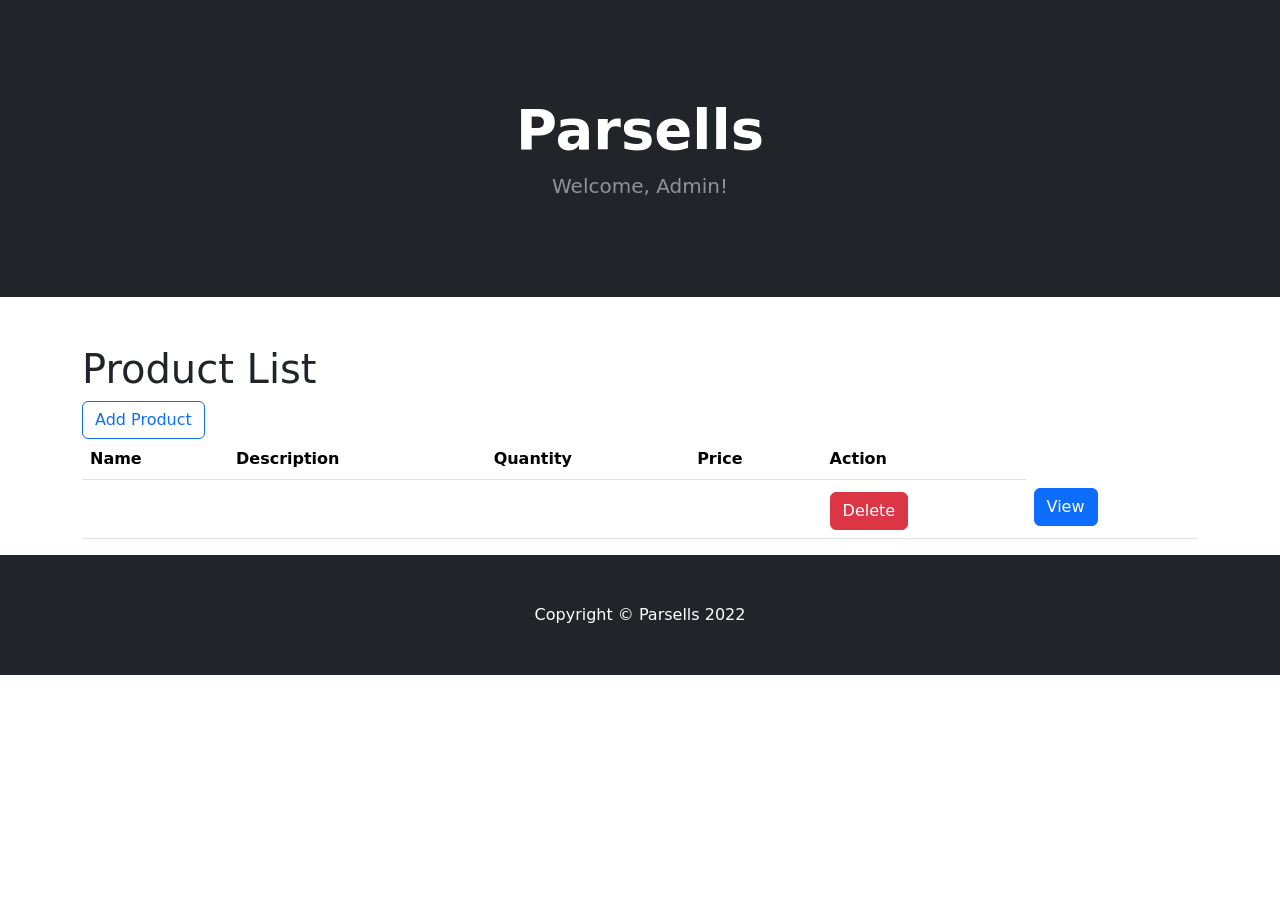
<file: src/main/resources/templates/admin/index.html>
<!DOCTYPE html>
<html lang="en" xmlns:th="http://www.thymeleaf.org">
<head>
  <meta charset="UTF-8">
  <link href="https://cdn.jsdelivr.net/npm/bootstrap@5.1.3/dist/css/bootstrap.min.css" rel="stylesheet" integrity="sha384-1BmE4kWBq78iYhFldvKuhfTAU6auU8tT94WrHftjDbrCEXSU1oBoqyl2QvZ6jIW3" crossorigin="anonymous">
  <title>Home</title>
</head>
<body>
<div th:replace="fragments/headerADMIN :: header"></div>
<!-- Header-->
<header class="bg-dark py-5">
  <div class="container px-4 px-lg-5 my-5">
    <div class="text-center text-white">
      <h1 class="display-4 fw-bolder">Parsells</h1>
      <p class="lead fw-normal text-white-50 mb-0">Welcome, Admin!</p>
    </div>
  </div>

</header>
<main>
  <div class="container">
    <h1 class="mt-5">Product List</h1>
    <a type="button" class="btn btn-outline-primary" th:href="@{~/product/add}">Add Product</a>
    <table class="table">
      <thead>
      <tr>
        <th>Name</th>
        <th>Description</th>
        <th>Quantity</th>
        <th>Price</th>
        <th>Action</th>
      </tr>

      <tbody>
      <tr th:each="product : ${products}">
        <td th:text="${product.name}"></td>
        <td th:text="${product.description}"></td>
        <td th:text="${product.quantity}"></td>
        <td th:text="|₱ ${product.price}|"></td>
        <td>
          <form class="mt-1" th:method="delete" th:action="@{~/product}">
            <input type="hidden" name="id" th:value="${product.id}">
            <button type="submit" class="btn btn-danger">Delete</button>
          </form>
        </td>
        <td>
          <a href class="btn btn-primary" th:href="@{~/product/{id}(id=${product.id})}">View</a>
        </td>
      </tr>
      </tbody>
    </table>
  </div>
</main>
<!-- Footer-->
<footer class="py-5 bg-dark">
  <div class="container"><p class="m-0 text-center text-white">Copyright &copy; Parsells 2022</p></div>
</footer>
<!-- Bootstrap core JS-->
<script src="https://cdn.jsdelivr.net/npm/bootstrap@5.1.3/dist/js/bootstrap.bundle.min.js"></script>
<!-- Core theme JS-->
<script src="../js/scripts.js"></script>
</body>
</html>
</file>
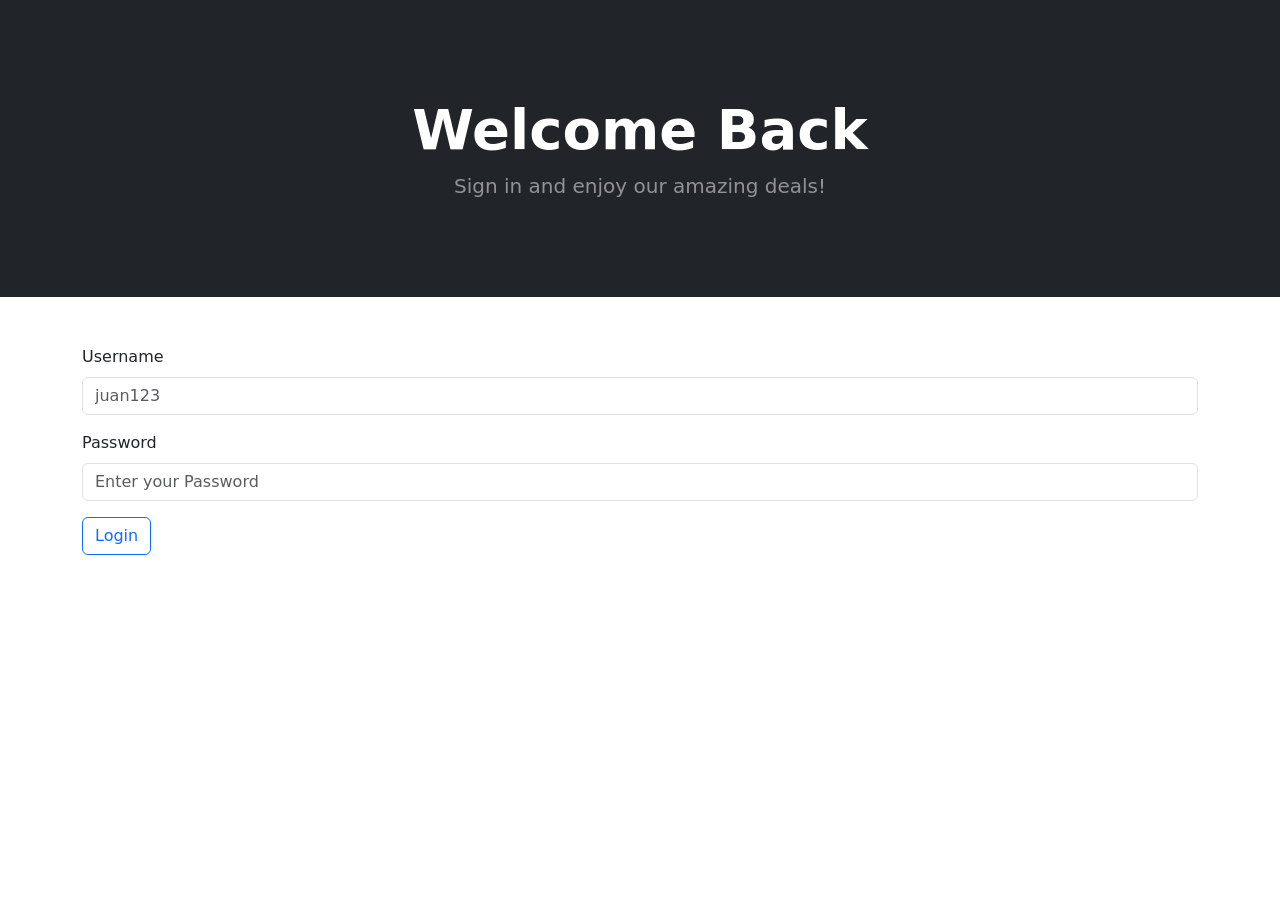
<file: src/main/resources/templates/login/index.html>
<!DOCTYPE html>
<html lang="en" xmlns:th="http://www.thymeleaf.org">
<head>
  <meta charset="UTF-8">
  <link href="https://cdn.jsdelivr.net/npm/bootstrap@5.1.3/dist/css/bootstrap.min.css" rel="stylesheet" integrity="sha384-1BmE4kWBq78iYhFldvKuhfTAU6auU8tT94WrHftjDbrCEXSU1oBoqyl2QvZ6jIW3" crossorigin="anonymous">
  <title>Login</title>
</head>
<body>
<div th:replace="fragments/header :: header"></div>
<header class="bg-dark py-5">
  <div class="container px-4 px-lg-5 my-5">
    <div class="text-center text-white">
      <h1 class="display-4 fw-bolder">Welcome Back</h1>
      <p class="lead fw-normal text-white-50 mb-0">Sign in and enjoy our amazing deals!</p>
    </div>
  </div>
</header>
<main>
  <div class="container">
    <h1 class="mt-5"></h1>
    <form th:method="POST" th:action="@{~/login}" th:object="${login}">
      <div class="mb-3">
        <label for="Username" class="form-label">Username</label>
        <input type="text" class="form-control" id="Username" placeholder="juan123" th:field="*{username}">
      </div>
      <div class="mb-3">
        <label for="password" class="form-label">Password</label>
        <input type="password" class="form-control" id="password" placeholder="Enter your Password" th:field="*{password}">
      </div>
        <button type="submit" class="btn btn-outline-primary">Login</button>
    </form>
  </div>
</main>
<script src="https://cdn.jsdelivr.net/npm/bootstrap@5.1.3/dist/js/bootstrap.bundle.min.js" integrity="sha384-ka7Sk0Gln4gmtz2MlQnikT1wXgYsOg+OMhuP+IlRH9sENBO0LRn5q+8nbTov4+1p" crossorigin="anonymous"></script>
</body>
</html>
</file>
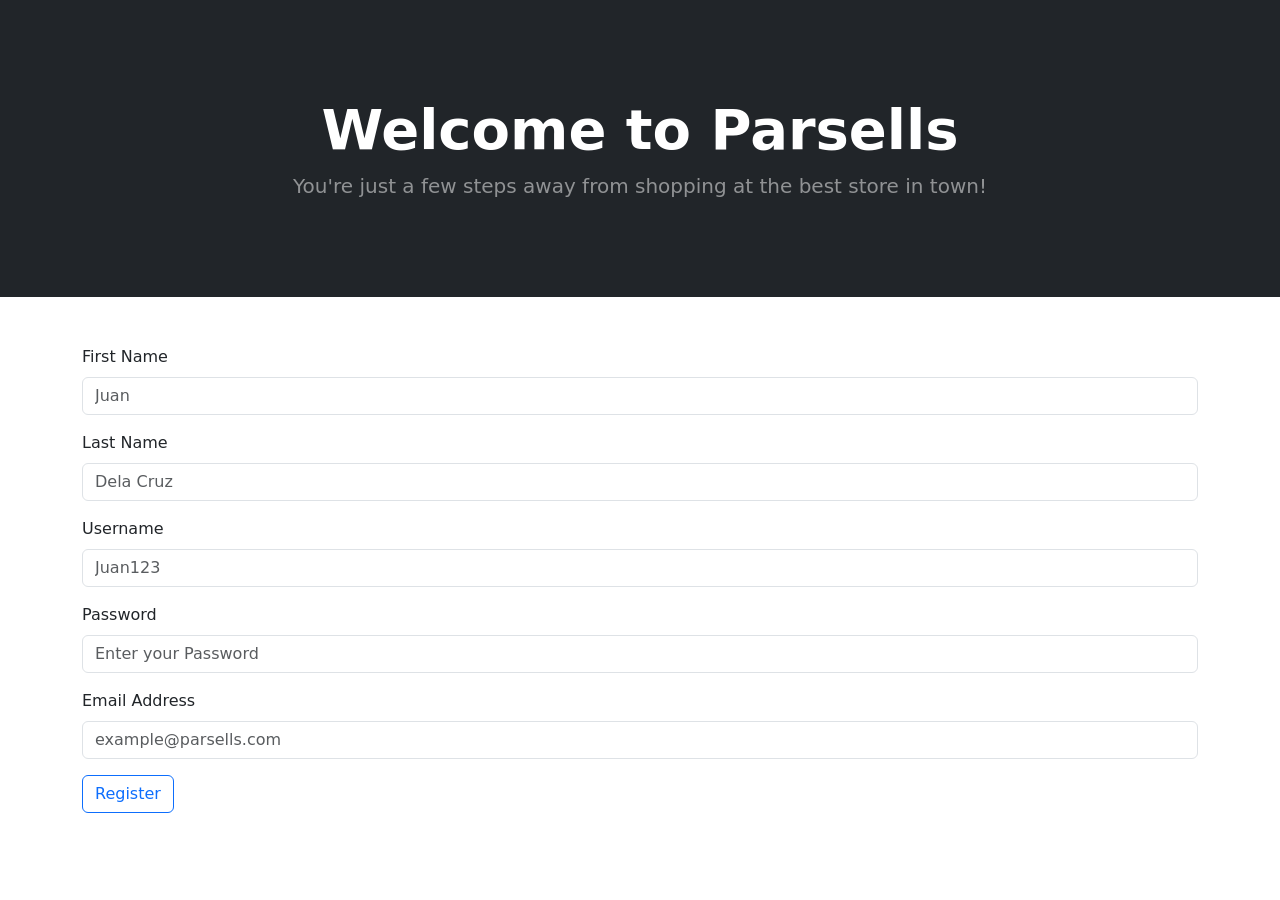
<file: src/main/resources/templates/register/index.html>
<!DOCTYPE html>
<html lang="en" xmlns:th="http://www.thymeleaf.org">
<head>
  <meta charset="UTF-8">
  <link href="https://cdn.jsdelivr.net/npm/bootstrap@5.1.3/dist/css/bootstrap.min.css" rel="stylesheet" integrity="sha384-1BmE4kWBq78iYhFldvKuhfTAU6auU8tT94WrHftjDbrCEXSU1oBoqyl2QvZ6jIW3" crossorigin="anonymous">
  <title>Register</title>
</head>
<body>
<div th:replace="fragments/header :: header"></div>
<header class="bg-dark py-5">
  <div class="container px-4 px-lg-5 my-5">
    <div class="text-center text-white">
      <h1 class="display-4 fw-bolder">Welcome to Parsells</h1>
      <p class="lead fw-normal text-white-50 mb-0">You're just a few steps away from shopping at the best store in town!</p>
    </div>
  </div>
</header>
<main>
  <div class="container">
    <h1 class="mt-5"></h1>
    <form th:method="POST" th:action="@{~/user}" th:object="${user}">
      <div class="mb-3">
        <label for="firstName" class="form-label">First Name</label>
        <input type="text" class="form-control" id="firstName" placeholder="Juan">
      </div>
      <div class="mb-3">
        <label for="lastName" class="form-label">Last Name</label>
        <input type="text" class="form-control" id="lastName"  placeholder="Dela Cruz">
      </div>
      <div class="mb-3">
        <label for="firstName" class="form-label">Username</label>
        <input type="text" class="form-control" id="username"  placeholder="Juan123">
      </div>
      <div class="mb-3">
        <label for="lastName" class="form-label">Password</label>
        <input type="password" class="form-control" id="password"  placeholder="Enter your Password">
      </div>
      <div class="mb-3">
        <label for="emailAddress" class="form-label">Email Address</label>
        <input type="email" class="form-control" id="emailAddress"  placeholder="example@parsells.com">
      </div>
      <button type="submit" class="btn btn-outline-primary">Register</button>
    </form>
  </div>
</main>
<script src="https://cdn.jsdelivr.net/npm/bootstrap@5.1.3/dist/js/bootstrap.bundle.min.js" integrity="sha384-ka7Sk0Gln4gmtz2MlQnikT1wXgYsOg+OMhuP+IlRH9sENBO0LRn5q+8nbTov4+1p" crossorigin="anonymous"></script>
</body>
</html>
</file>
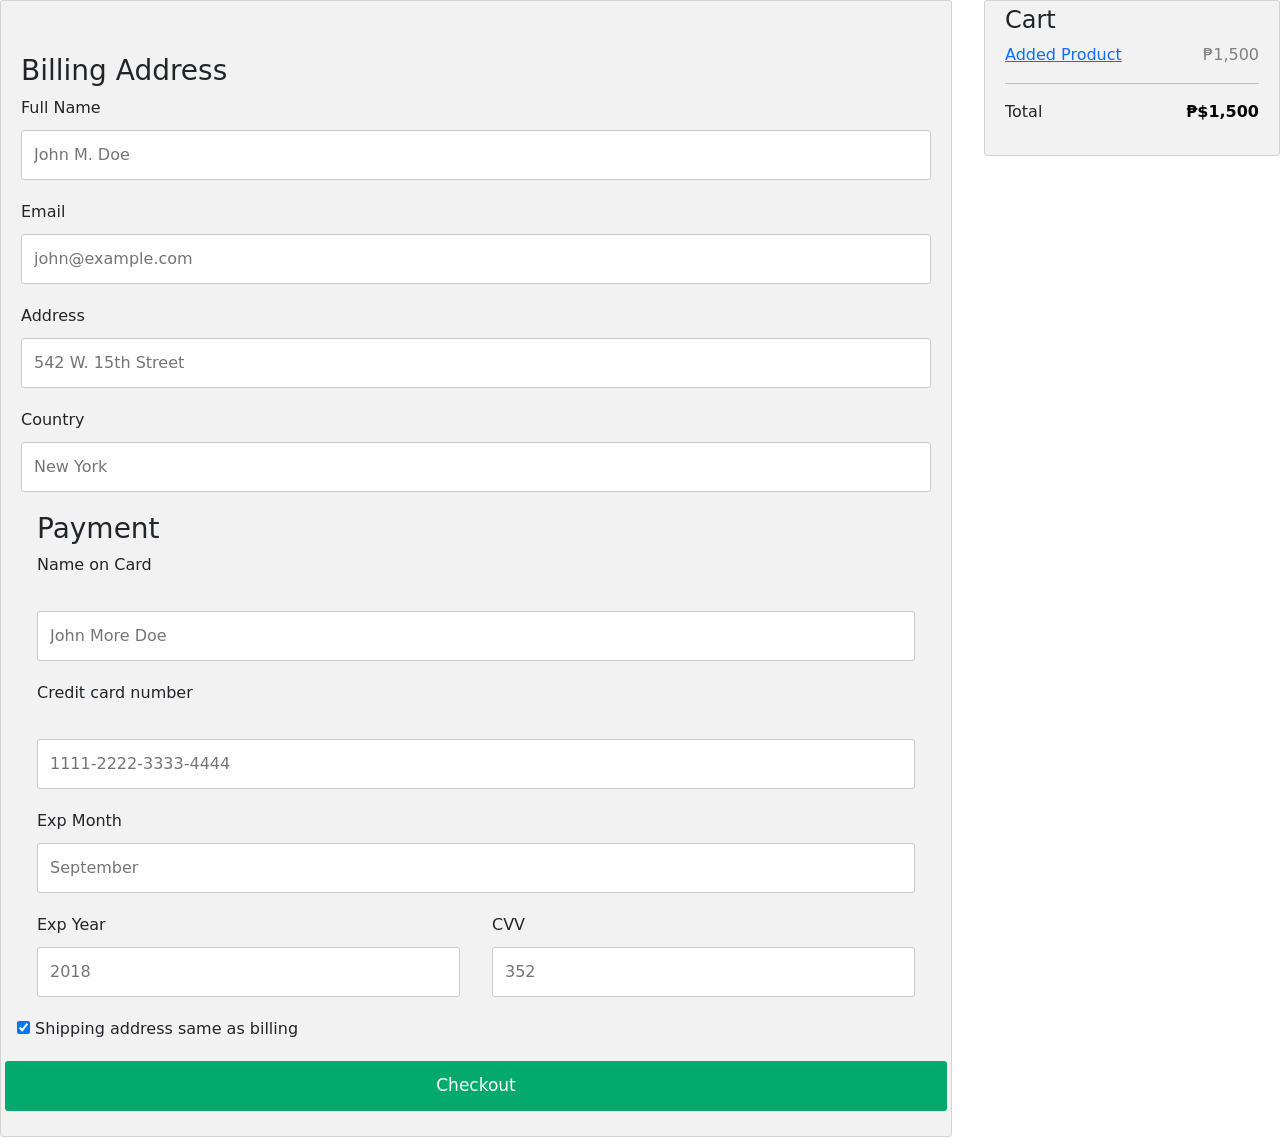
<file: src/main/resources/templates/checkout.html>
<!DOCTYPE html>
<html lang="en" xmlns:th="http://www.thymeleaf.org">
<head>
  <meta charset="UTF-8">
  <link href="https://cdn.jsdelivr.net/npm/bootstrap@5.1.3/dist/css/bootstrap.min.css" rel="stylesheet" integrity="sha384-1BmE4kWBq78iYhFldvKuhfTAU6auU8tT94WrHftjDbrCEXSU1oBoqyl2QvZ6jIW3" crossorigin="anonymous">
  <title>Checkout</title>
  <style>
    .row {
      display: -ms-flexbox; /* IE10 */
      display: flex;
      -ms-flex-wrap: wrap; /* IE10 */
      flex-wrap: wrap;
      margin: 0 -16px;
    }

    .col-25 {
      -ms-flex: 25%; /* IE10 */
      flex: 25%;
    }

    .col-50 {
      -ms-flex: 50%; /* IE10 */
      flex: 50%;
    }

    .col-75 {
      -ms-flex: 75%; /* IE10 */
      flex: 75%;
    }

    .col-25,
    .col-50,
    .col-75 {
      padding: 0 16px;
    }

    .container {
      background-color: #f2f2f2;
      padding: 5px 20px 15px 20px;
      border: 1px solid lightgrey;
      border-radius: 3px;
    }

    input[type=text] {
      width: 100%;
      margin-bottom: 20px;
      padding: 12px;
      border: 1px solid #ccc;
      border-radius: 3px;
    }

    label {
      margin-bottom: 10px;
      display: block;
    }

    .icon-container {
      margin-bottom: 20px;
      padding: 7px 0;
      font-size: 24px;
    }

    .btn {
      background-color: #04AA6D;
      color: white;
      padding: 12px;
      margin: 10px 0;
      border: none;
      width: 100%;
      border-radius: 3px;
      cursor: pointer;
      font-size: 17px;
    }

    .btn:hover {
      background-color: #45a049;
    }

    span.price {
      float: right;
      color: grey;
    }
    @media (max-width: 800px) {
      .row {
        flex-direction: column-reverse;
      }
      .col-25 {
        margin-bottom: 20px;
      }
    }
  </style>
</head>
<body>
<div class="row">
  <div class="col-75">
    <div class="container">
      <form th:action="@{~/checkout}">
        <div class="row">
          <div class="col-50">
            </br>
            </br>
            <h3>Billing Address</h3>
            <label for="fname"><i class="fa fa-user"></i> Full Name</label>
            <input type="text" id="fname" name="firstname" placeholder="John M. Doe"> <br>
            <label for="email"><i class="fa fa-envelope"></i> Email</label>
            <input type="text" id="email" name="email" placeholder="john@example.com"> <br>
            <label for="adr"><i class="fa fa-address-card-o"></i> Address</label>
            <input type="text" id="adr" name="address" placeholder="542 W. 15th Street"> <br>
            <label for="city"><i class="fa fa-institution"></i> Country</label>
            <input type="text" id="city" name="city" placeholder="New York">

          <div class="col-50">
            <h3>Payment</h3>
            <label for="cname">Name on Card</label> <br>
            <input type="text" id="cname" name="cardname" placeholder="John More Doe">
            <label for="ccnum">Credit card number</label> <br>
            <input type="text" id="ccnum" name="cardnumber" placeholder="1111-2222-3333-4444">
            <label for="expmonth">Exp Month</label>
            <input type="text" id="expmonth" name="expmonth" placeholder="September"> <br>

            <div class="row">
              <div class="col-50">
                <label for="expyear">Exp Year</label>
                <input type="text" id="expyear" name="expyear" placeholder="2018">
              </div>
              <div class="col-50">
                <label for="cvv">CVV</label>
                <input type="text" id="cvv" name="cvv" placeholder="352">
              </div>
            </div>
          </div>

        </div>
        <label>
          <input type="checkbox" checked="checked" name="sameadr"> Shipping address same as billing
        </label>
        <input type="submit" value="Checkout" class="btn">
        </div>
      </form>
    </div>
  </div>

  <div class="col-25">
    <div class="container">
      <h4>Cart
        <span class="price" style="color:black">
          <i class="fa fa-shopping-cart"></i>
        </span>
      </h4>
      <p><a href="#">Added Product</a> <span class="price">₱1,500</span></p>
      <hr>
      <p>Total <span class="price" style="color:black"><b>₱$1,500</b></span></p>
    </div>
  </div>
</div>
</file>
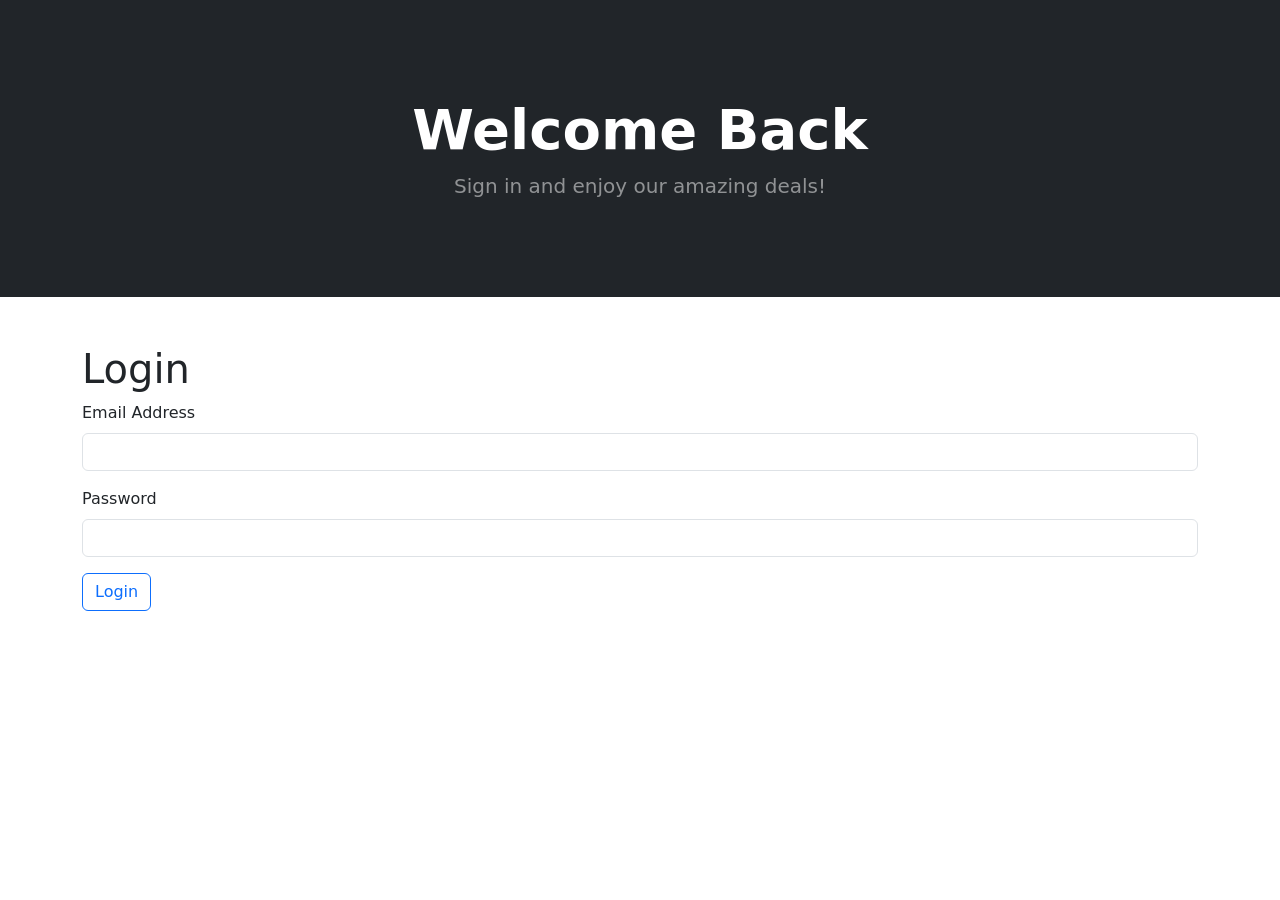
<file: src/main/resources/templates/login.html>
<!DOCTYPE html>
<html lang="en" xmlns:th="http://www.thymeleaf.org">
<head>
  <meta charset="UTF-8">
  <link href="https://cdn.jsdelivr.net/npm/bootstrap@5.1.3/dist/css/bootstrap.min.css" rel="stylesheet" integrity="sha384-1BmE4kWBq78iYhFldvKuhfTAU6auU8tT94WrHftjDbrCEXSU1oBoqyl2QvZ6jIW3" crossorigin="anonymous">
  <title>Login</title>
</head>
<body>
<div th:replace="fragments/header :: header"></div>
<header class="bg-dark py-5">
  <div class="container px-4 px-lg-5 my-5">
    <div class="text-center text-white">
      <h1 class="display-4 fw-bolder">Welcome Back</h1>
      <p class="lead fw-normal text-white-50 mb-0">Sign in and enjoy our amazing deals!</p>
    </div>
  </div>
</header>
<main>
  <div class="container">
    <h1 class="mt-5" >Login</h1>
    <form th:method="POST" th:action="@{~/login}" th:object="${user}">
      <div class="mb-3">
        <label for="emailAddress" class="form-label">Email Address</label>
        <input type="email" class="form-control" id="emailAddress" th:field="*{emailAddress}">
      </div>
      <div class="mb-3">
        <label for="password" class="form-label">Password</label>
        <input type="password" class="form-control" id="password" th:field="*{password}">
      </div>
      <button type="submit" class="btn btn-outline-primary">Login</button>
    </form>
  </div>
</main>
<script src="https://cdn.jsdelivr.net/npm/bootstrap@5.1.3/dist/js/bootstrap.bundle.min.js" integrity="sha384-ka7Sk0Gln4gmtz2MlQnikT1wXgYsOg+OMhuP+IlRH9sENBO0LRn5q+8nbTov4+1p" crossorigin="anonymous"></script>
</body>
</html>
</file>
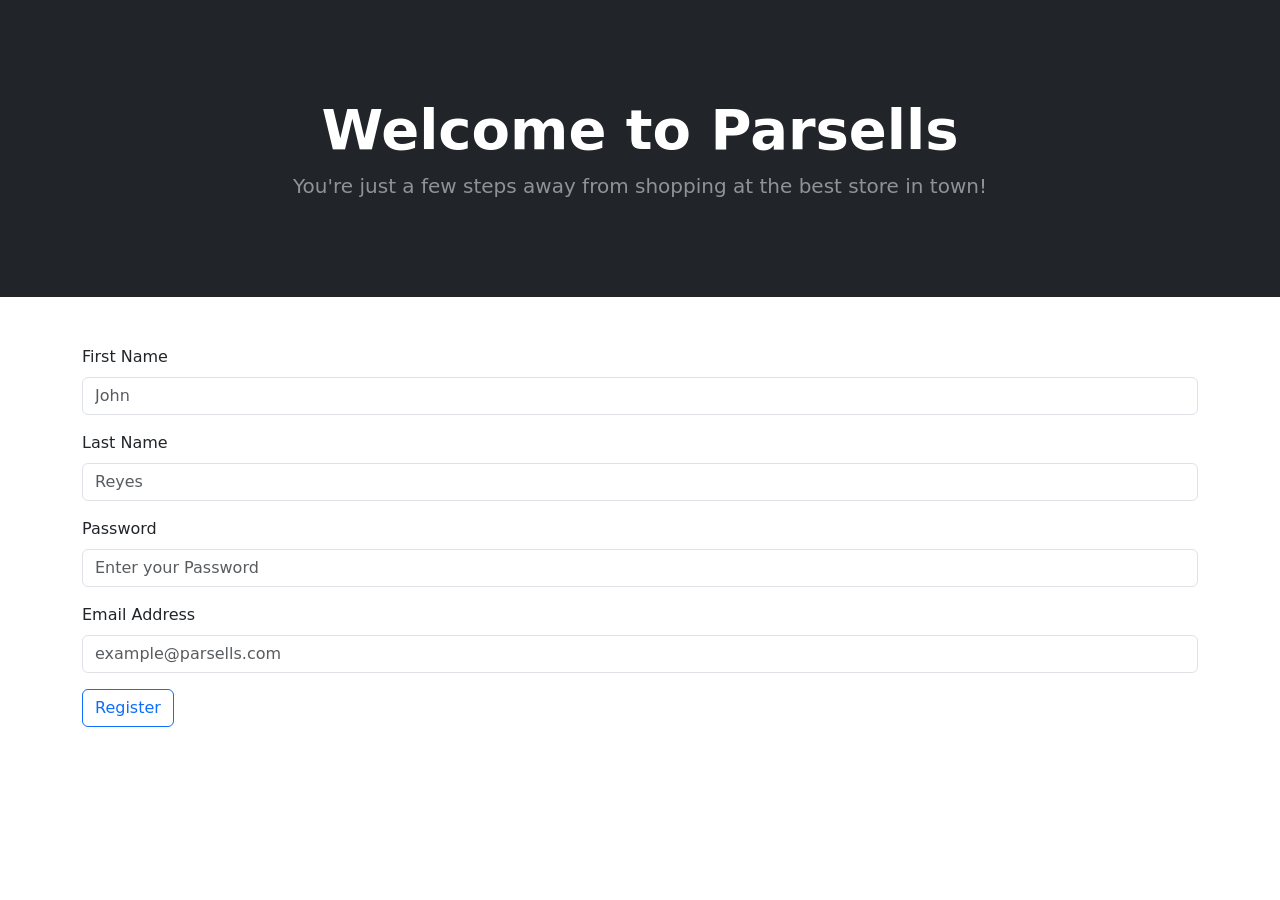
<file: src/main/resources/templates/register.html>
<!DOCTYPE html>
<html lang="en" xmlns:th="http://www.thymeleaf.org">
<head>
  <meta charset="UTF-8">
  <link href="https://cdn.jsdelivr.net/npm/bootstrap@5.1.3/dist/css/bootstrap.min.css" rel="stylesheet" integrity="sha384-1BmE4kWBq78iYhFldvKuhfTAU6auU8tT94WrHftjDbrCEXSU1oBoqyl2QvZ6jIW3" crossorigin="anonymous">
  <title>Register</title>
</head>
<body>
<div th:replace="fragments/header :: header"></div>
<header class="bg-dark py-5">
  <div class="container px-4 px-lg-5 my-5">
    <div class="text-center text-white">
      <h1 class="display-4 fw-bolder">Welcome to Parsells</h1>
      <p class="lead fw-normal text-white-50 mb-0">You're just a few steps away from shopping at the best store in town!</p>
    </div>
  </div>
</header>
<main>
  <div class="container">
    <h1 class="mt-5"></h1>
    <form th:method="POST" th:action="@{~/register}" th:object="${user}">
      <div class="mb-3">
        <label for="firstName" class="form-label">First Name</label>
        <input type="text" class="form-control" th:field="*{firstName}" id="firstName" placeholder="John" >
      </div>
      <div class="mb-3">
        <label for="lastName" class="form-label">Last Name</label>
        <input type="text" class="form-control" th:field="*{lastName}" id="lastName"  placeholder="Reyes">
      </div>
      <div class="mb-3">
        <label for="lastName" class="form-label">Password</label>
        <input type="password" class="form-control" th:field="*{password}" id="password"  placeholder="Enter your Password">
      </div>
      <div class="mb-3">
        <label for="emailAddress" class="form-label">Email Address</label>
        <input type="email" class="form-control" th:field="*{emailAddress}" id="emailAddress"  placeholder="example@parsells.com">
      </div>
      <button type="submit" class="btn btn-outline-primary">Register</button>
    </form>
  </div>
</main>
<script src="https://cdn.jsdelivr.net/npm/bootstrap@5.1.3/dist/js/bootstrap.bundle.min.js" integrity="sha384-ka7Sk0Gln4gmtz2MlQnikT1wXgYsOg+OMhuP+IlRH9sENBO0LRn5q+8nbTov4+1p" crossorigin="anonymous"></script>
</body>
</html>
</file>
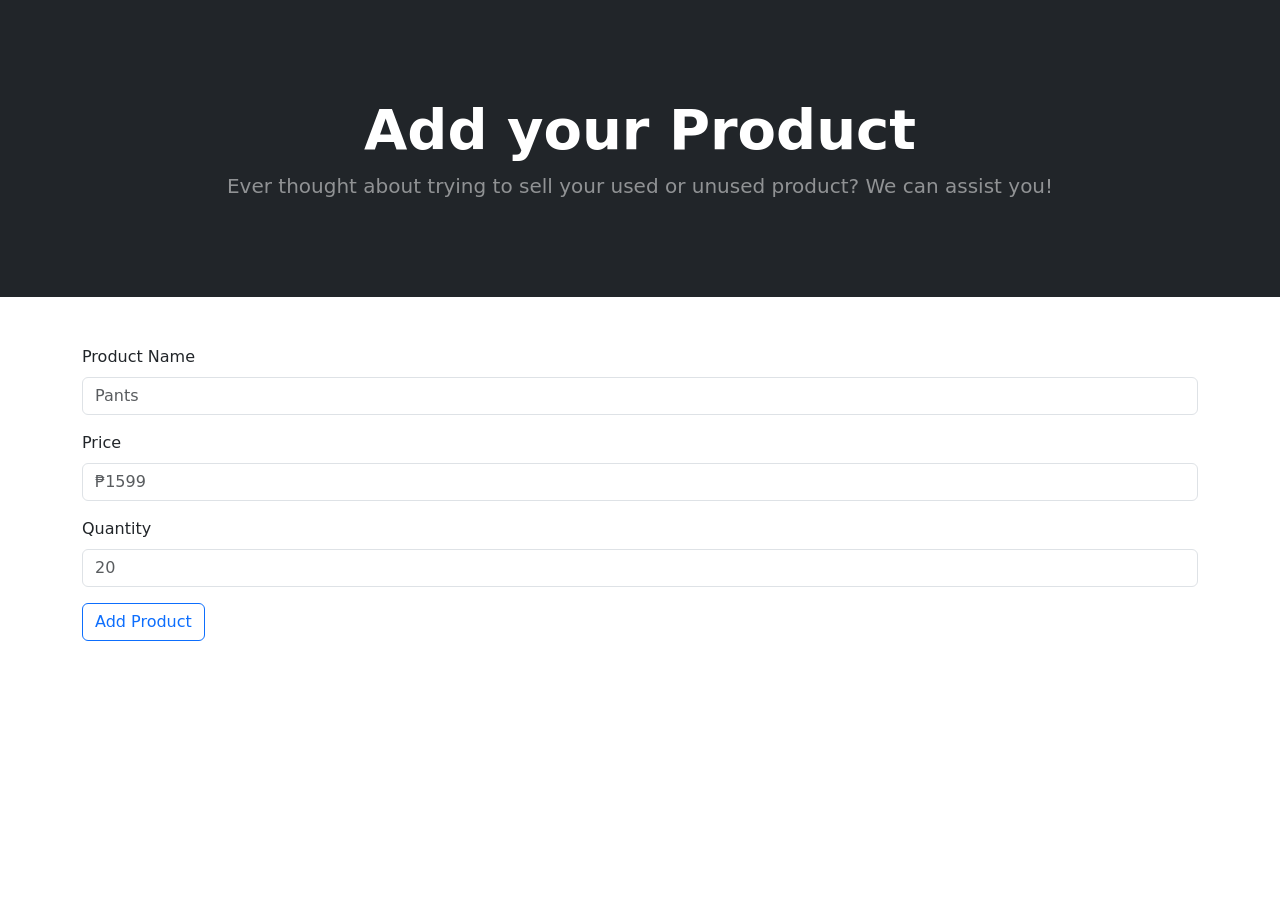
<file: src/main/resources/templates/sell.html>
<!DOCTYPE html>
<html lang="en" xmlns:th="http://www.thymeleaf.org">
<head>
  <meta charset="UTF-8">
  <link href="https://cdn.jsdelivr.net/npm/bootstrap@5.1.3/dist/css/bootstrap.min.css" rel="stylesheet" integrity="sha384-1BmE4kWBq78iYhFldvKuhfTAU6auU8tT94WrHftjDbrCEXSU1oBoqyl2QvZ6jIW3" crossorigin="anonymous">
  <title>Add a Product</title>
</head>
<body>
<div th:replace="fragments/header :: header"></div>
<header class="bg-dark py-5">
  <div class="container px-4 px-lg-5 my-5">
    <div class="text-center text-white">
      <h1 class="display-4 fw-bolder">Add your Product</h1>
      <p class="lead fw-normal text-white-50 mb-0">Ever thought about trying to sell your used or unused product? We can assist you!</p>
    </div>
  </div>
</header>
<main>
  <div class="container">
    <h1 class="mt-5"></h1>
    <form th:method="POST" th:action="@{~/sell}" th:object="${sell}">
      <div class="mb-3">
        <label for="productName" class="form-label">Product Name</label>
        <input type="text" class="form-control" id="productName" placeholder="Pants">
      </div>
      <div class="mb-3">
        <label for="price" class="form-label">Price</label>
        <input type="number" class="form-control" id="price" placeholder="₱1599">
      </div>
      <div class="mb-3">
        <label for="quantity" class="form-label">Quantity</label>
        <input type="number" class="form-control" id="quantity" placeholder="20">
      </div>
      <button type="submit" class="btn btn-outline-primary">Add Product</button>
    </form>
  </div>
</main>
<script src="https://cdn.jsdelivr.net/npm/bootstrap@5.1.3/dist/js/bootstrap.bundle.min.js" integrity="sha384-ka7Sk0Gln4gmtz2MlQnikT1wXgYsOg+OMhuP+IlRH9sENBO0LRn5q+8nbTov4+1p" crossorigin="anonymous"></script>
</body>
</html>
</file>
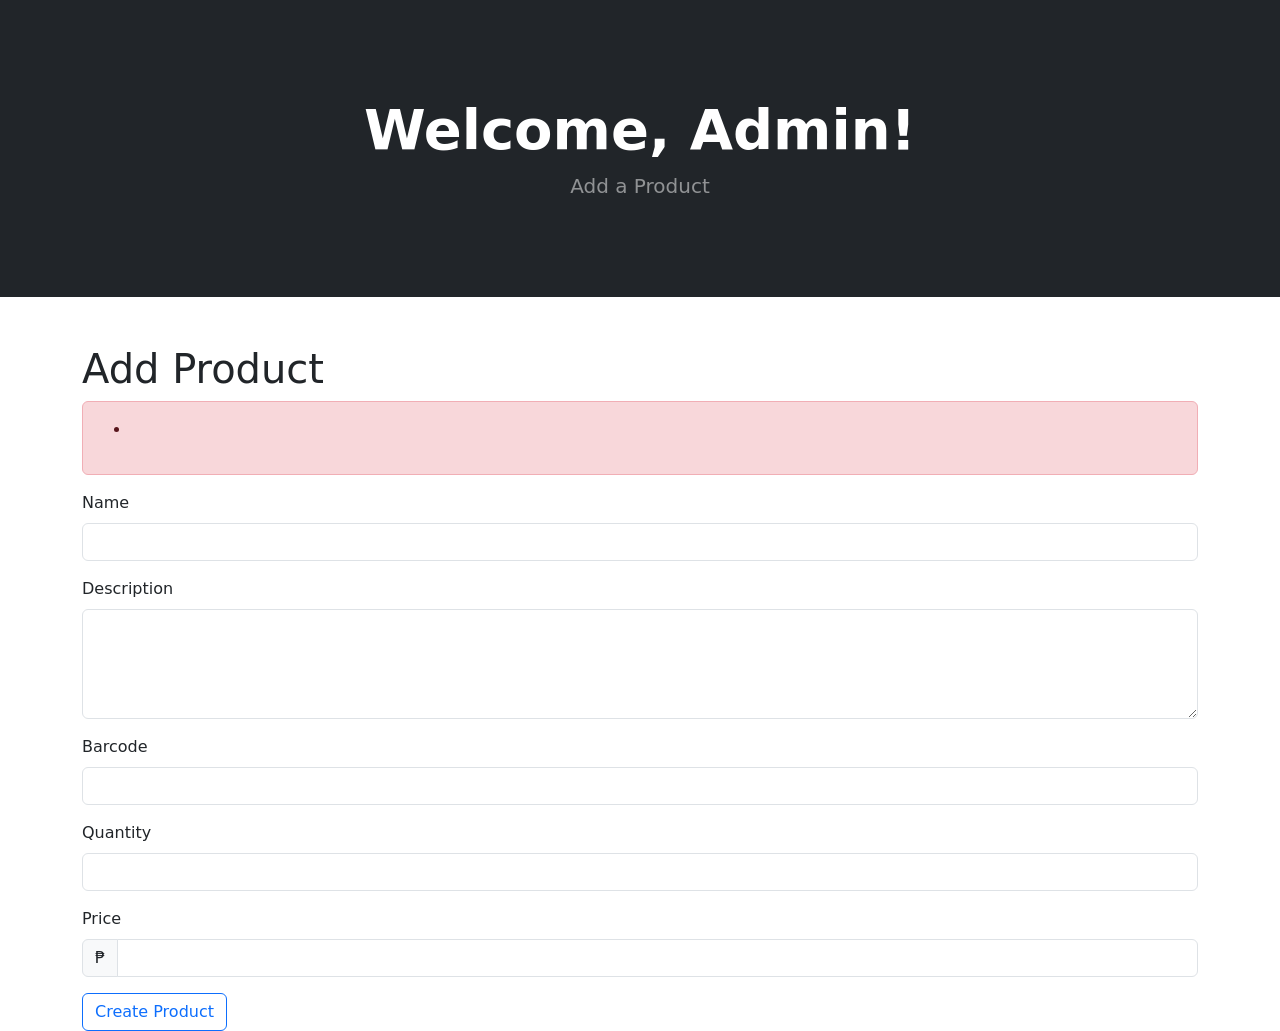
<file: src/main/resources/templates/admin/add-products.html>
<!DOCTYPE html>
<html lang="en" xmlns:th="http://www.thymeleaf.org">
<head>
  <meta charset="UTF-8">
  <link href="https://cdn.jsdelivr.net/npm/bootstrap@5.1.3/dist/css/bootstrap.min.css" rel="stylesheet" integrity="sha384-1BmE4kWBq78iYhFldvKuhfTAU6auU8tT94WrHftjDbrCEXSU1oBoqyl2QvZ6jIW3" crossorigin="anonymous">
  <title>Add a Product</title>
</head>
<body>
<div th:replace="fragments/headerADMIN :: header"></div>
<header class="bg-dark py-5">
  <div class="container px-4 px-lg-5 my-5">
    <div class="text-center text-white">
      <h1 class="display-4 fw-bolder">Welcome, Admin!</h1>
      <p class="lead fw-normal text-white-50 mb-0">Add a Product</p>
    </div>
  </div>
</header>
<main>
  <div class="container">
    <h1 class="mt-5">Add Product</h1>
    <form th:method="POST" th:action="@{~/product}" th:object="${product}">
      <div class="alert alert-danger" th:if="${#fields.hasErrors('*')}">
        <ul>
          <li th:each="err : ${#fields.errors('*')}" th:text="${err}"></li>
        </ul>
      </div>
      <div class="mb-3">
        <label for="name" class="form-label">Name</label>
        <input type="text" class="form-control" id="name" th:field="*{name}" placeholder="">
      </div>
      <div class="mb-3">
        <label for="description" class="form-label">Description</label>
        <textarea rows="4" cols="50" class="form-control" id="description" th:field="*{description}" placeholder=""></textarea>
      </div>
      <div class="mb-3">
        <label for="barcode" class="form-label">Barcode</label>
        <input type="text" class="form-control" id="barcode" th:field="*{barcode}" placeholder="">
      </div>
      <div class="mb-3">
        <label for="quantity" class="form-label">Quantity</label>
        <input type="number" class="form-control" id="quantity" th:field="*{quantity}" placeholder="">
      </div>
      <div class="mb-3">
        <label for="price" class="form-label">Price</label>
        <div class="input-group">
          <span class="input-group-text" id="basic-addon1">₱</span>
          <input type="number" class="form-control" id="price" th:field="*{price}" placeholder="">
        </div>
      </div>
      <button type="submit" class="btn btn-outline-primary">Create Product</button>
    </form>
  </div>
</main>
<script src="https://cdn.jsdelivr.net/npm/bootstrap@5.1.3/dist/js/bootstrap.bundle.min.js" integrity="sha384-ka7Sk0Gln4gmtz2MlQnikT1wXgYsOg+OMhuP+IlRH9sENBO0LRn5q+8nbTov4+1p" crossorigin="anonymous"></script>
</body>
</html>
</file>
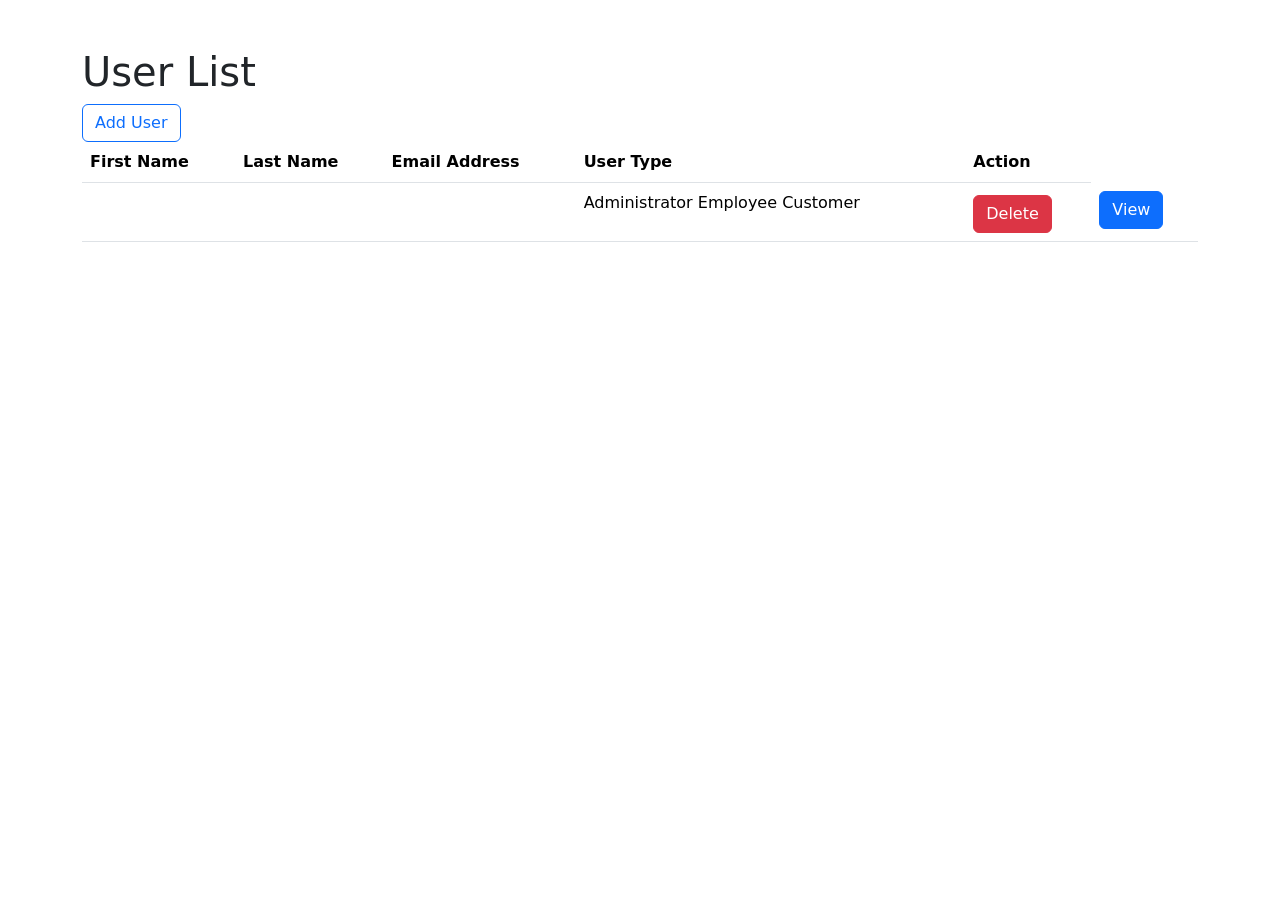
<file: src/main/resources/templates/admin/user-index.html>
<!DOCTYPE html>
<html lang="en" xmlns:th="http://www.thymeleaf.org">
<head>
  <meta charset="UTF-8">
  <link href="https://cdn.jsdelivr.net/npm/bootstrap@5.1.3/dist/css/bootstrap.min.css" rel="stylesheet" integrity="sha384-1BmE4kWBq78iYhFldvKuhfTAU6auU8tT94WrHftjDbrCEXSU1oBoqyl2QvZ6jIW3" crossorigin="anonymous">
  <title>Home</title>
</head>
<body>
<div th:replace="fragments/header :: headerAuthenticated"></div>
<main>
  <div class="container">
    <h1 class="mt-5">User List</h1>
    <a type="button" class="btn btn-outline-primary" th:href="@{~/user/add}">Add User</a>
    <table class="table">
      <thead>
      <tr>
        <th>First Name</th>
        <th>Last Name</th>
        <th>Email Address</th>
        <th>User Type</th>
        <th>Action</th>
      </tr>

      <tbody>
      <tr th:each="user : ${users}">
        <td th:text="${user.firstName}"></td>
        <td th:text="${user.lastName}"></td>
        <td th:text="${user.emailAddress}"></td>
        <td th:switch="${user.role}">
          <span th:case="'ROLE_ADMIN'">Administrator</span>
          <span th:case="'ROLE_EMPLOYEE'">Employee</span>
          <span th:case="'ROLE_CUSTOMER'">Customer</span>
        </td>
        <td>
          <form class="mt-1" th:method="delete" th:action="@{~/user}">
            <input type="hidden" name="id" th:value="${user.id}">
            <button type="submit" class="btn btn-danger">Delete</button>
          </form>
        </td>
        <td>
          <a href class="btn btn-primary" th:href="@{~/user/{id}(id=${user.id})}">View</a>
        </td>
      </tr>
      </tbody>
    </table>
  </div>
</main>
<script src="https://cdn.jsdelivr.net/npm/bootstrap@5.1.3/dist/js/bootstrap.bundle.min.js" integrity="sha384-ka7Sk0Gln4gmtz2MlQnikT1wXgYsOg+OMhuP+IlRH9sENBO0LRn5q+8nbTov4+1p" crossorigin="anonymous"></script>
</body>
</html>
</file>
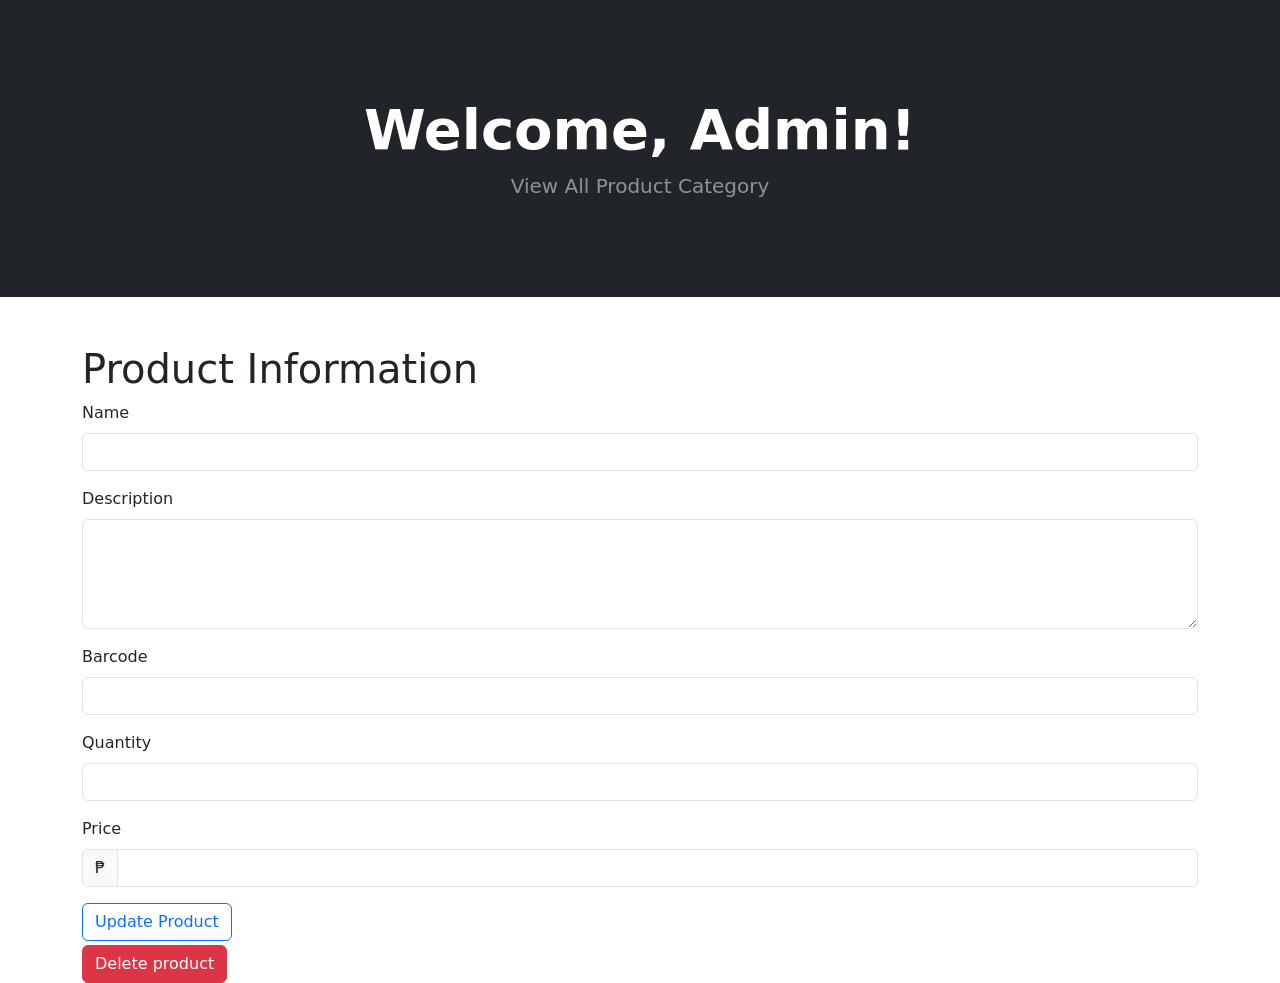
<file: src/main/resources/templates/admin/view-products.html>
<!DOCTYPE html>
<html lang="en" xmlns:th="http://www.thymeleaf.org">
<head>
    <meta charset="UTF-8">
    <link href="https://cdn.jsdelivr.net/npm/bootstrap@5.1.3/dist/css/bootstrap.min.css" rel="stylesheet" integrity="sha384-1BmE4kWBq78iYhFldvKuhfTAU6auU8tT94WrHftjDbrCEXSU1oBoqyl2QvZ6jIW3" crossorigin="anonymous">
    <title>Home</title>
</head>
<div th:replace="fragments/headerADMIN :: header"></div>
<header class="bg-dark py-5">
    <div class="container px-4 px-lg-5 my-5">
        <div class="text-center text-white">
            <h1 class="display-4 fw-bolder">Welcome, Admin!</h1>
            <p class="lead fw-normal text-white-50 mb-0">View All Product Category</p>
        </div>
    </div>
</header>
<main>
    <div class="container">
        <h1 class="mt-5">Product Information</h1>
        <form th:method="PUT" th:action="@{~/product}" th:object="${product}">
            <input type="hidden" name="id" th:field="*{id}">
            <div class="mb-3">
                <label for="name" class="form-label">Name</label>
                <input type="text" class="form-control" id="name" th:field="*{name}" placeholder="">
            </div>
            <div class="mb-3">
                <label for="description" class="form-label">Description</label>
                <textarea rows="4" cols="50" class="form-control" id="description" th:field="*{description}" placeholder=""></textarea>
            </div>
            <div class="mb-3">
                <label for="barcode" class="form-label">Barcode</label>
                <input type="text" class="form-control" id="barcode" th:field="*{barcode}" placeholder="">
            </div>
            <div class="mb-3">
                <label for="quantity" class="form-label">Quantity</label>
                <input type="number" class="form-control" id="quantity" th:field="*{quantity}" placeholder="">
            </div>
            <div class="mb-3">
                <label for="price" class="form-label">Price</label>
                <div class="input-group">
                    <span class="input-group-text" id="basic-addon1">₱</span>
                    <input type="number" class="form-control" id="price" th:field="*{price}" placeholder="">
                </div>
            </div>
            <button type="submit" class="btn btn-outline-primary">Update Product</button>
        </form>

        <form class="mt-1" th:method="delete" th:action="@{~/product}">
            <input type="hidden" name="id" th:value="${product.id}">
            <button type="submit" class="btn btn-danger">Delete product</button>
        </form>
    </div>
</main>
        <script src="https://cdn.jsdelivr.net/npm/bootstrap@5.1.3/dist/js/bootstrap.bundle.min.js" integrity="sha384-ka7Sk0Gln4gmtz2MlQnikT1wXgYsOg+OMhuP+IlRH9sENBO0LRn5q+8nbTov4+1p" crossorigin="anonymous"></script>
</html>
</file>
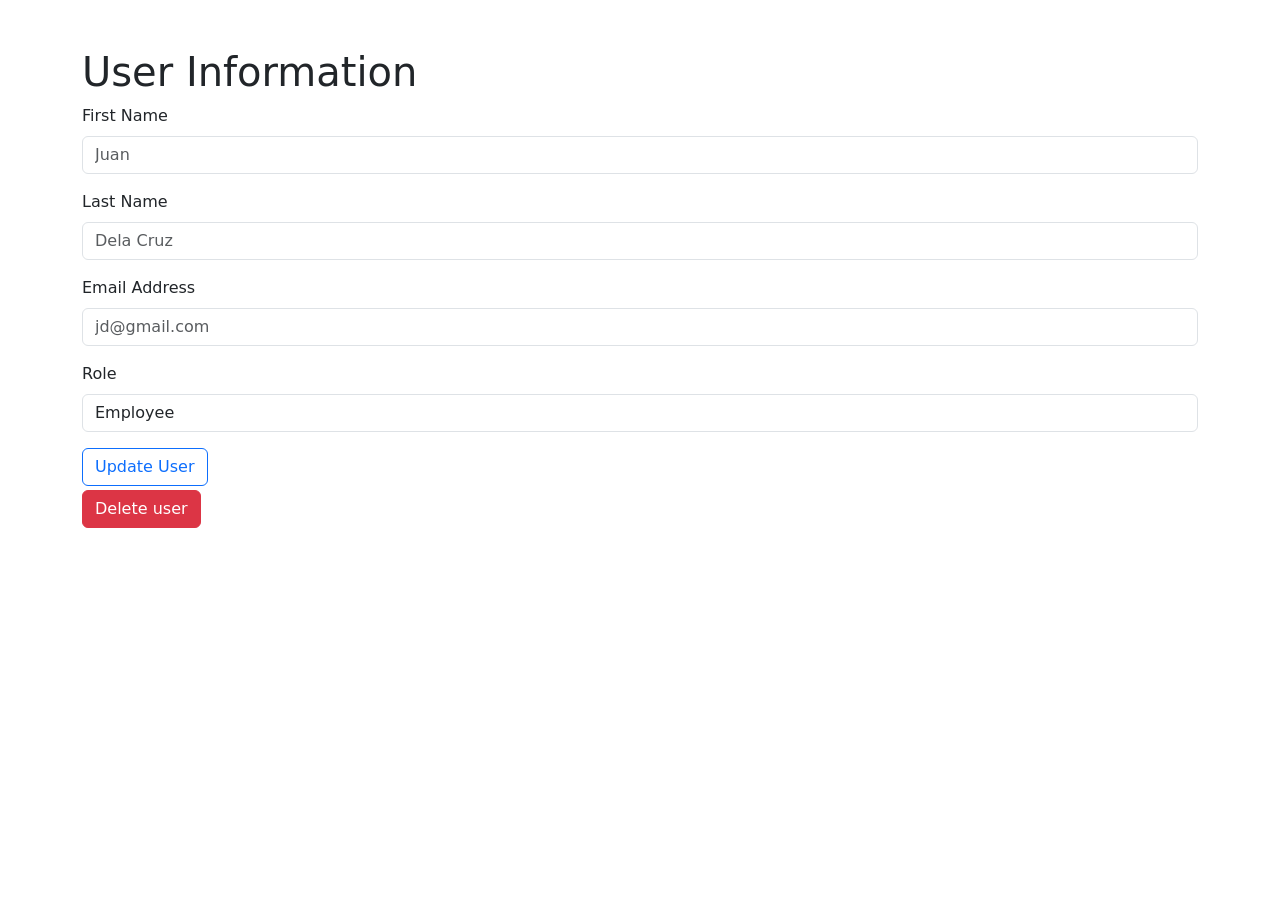
<file: src/main/resources/templates/admin/view-user.html>
<!DOCTYPE html>
<html lang="en" xmlns:th="http://www.thymeleaf.org">
<head>
  <meta charset="UTF-8">
  <link href="https://cdn.jsdelivr.net/npm/bootstrap@5.1.3/dist/css/bootstrap.min.css" rel="stylesheet" integrity="sha384-1BmE4kWBq78iYhFldvKuhfTAU6auU8tT94WrHftjDbrCEXSU1oBoqyl2QvZ6jIW3" crossorigin="anonymous">
  <title>Home</title>
  <div th:replace="fragments/header :: headerAuthenticated"></div>
</head>
<body>
<main>
  <div class="container">
    <h1 class="mt-5">User Information</h1>
    <form th:method="PUT" th:action="@{~/user}" th:object="${user}">
      <input type="hidden" name="id" th:field="*{id}">
      <div class="mb-3">
        <label for="firstName" class="form-label">First Name</label>
        <input type="text" class="form-control" id="firstName" th:field="*{firstName}" placeholder="Juan">
      </div>
      <div class="mb-3">
        <label for="lastName" class="form-label">Last Name</label>
        <input type="text" class="form-control" id="lastName" th:field="*{lastName}" placeholder="Dela Cruz">
      </div>
      <div class="mb-3">
        <label for="emailAddress" class="form-label">Email Address</label>
        <input type="email" class="form-control" id="emailAddress" th:field="*{emailAddress}" placeholder="jd@gmail.com">
      </div>
      <div class="mb-3">
        <label for="role" class="form-label">Role</label>
        <select id="role" class="form-control" th:field="*{role}">
          <option th:value="ROLE_EMPLOYEE">Employee</option>
          <option th:value="ROLE_ADMIN">Admin</option>
          <option th:value="ROLE_CUSTOMER">Customer</option>
        </select>
      </div>
      <button type="submit" class="btn btn-outline-primary">Update User</button>
    </form>

    <form class="mt-1" th:method="delete" th:action="@{~/user}">
      <input type="hidden" name="id" th:value="${user.id}">
      <button type="submit" class="btn btn-danger">Delete user</button>
    </form>
  </div>
</main>
<script src="https://cdn.jsdelivr.net/npm/bootstrap@5.1.3/dist/js/bootstrap.bundle.min.js" integrity="sha384-ka7Sk0Gln4gmtz2MlQnikT1wXgYsOg+OMhuP+IlRH9sENBO0LRn5q+8nbTov4+1p" crossorigin="anonymous"></script>
</body>
</html>
</file>
